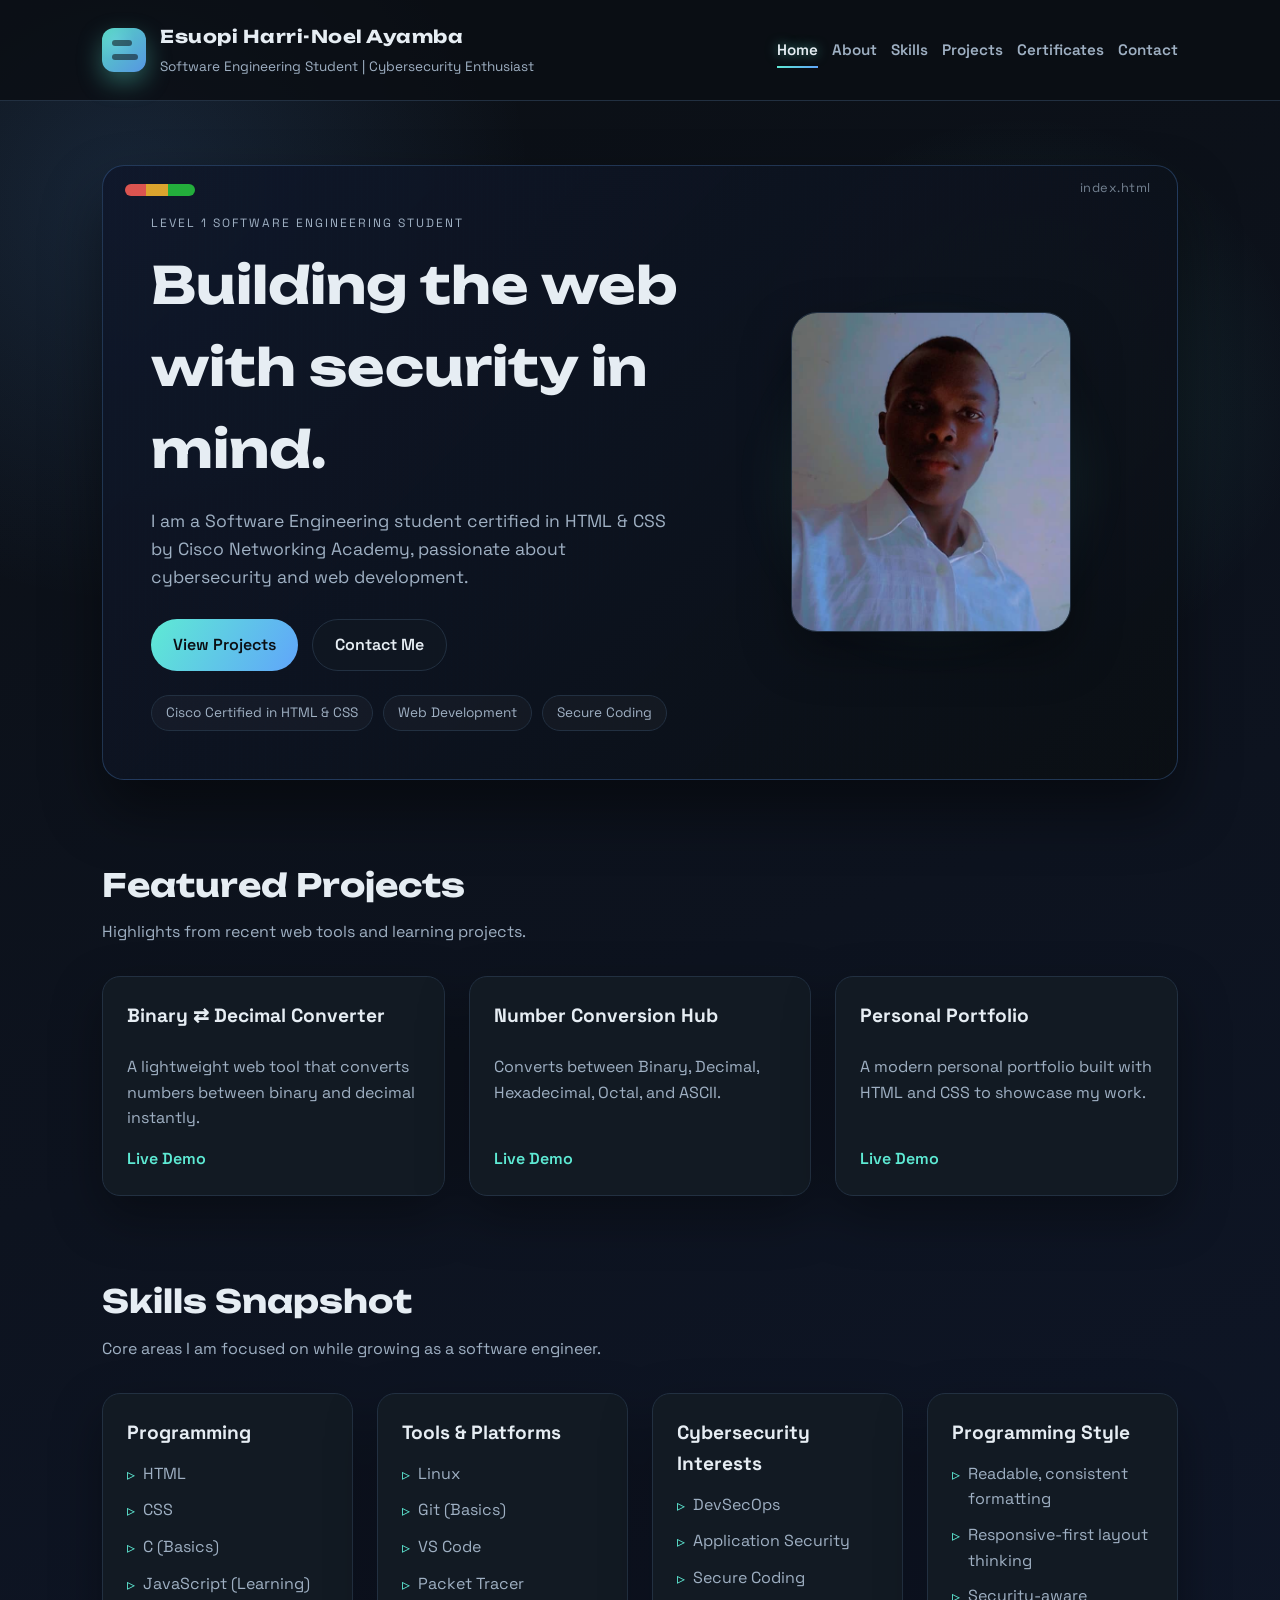
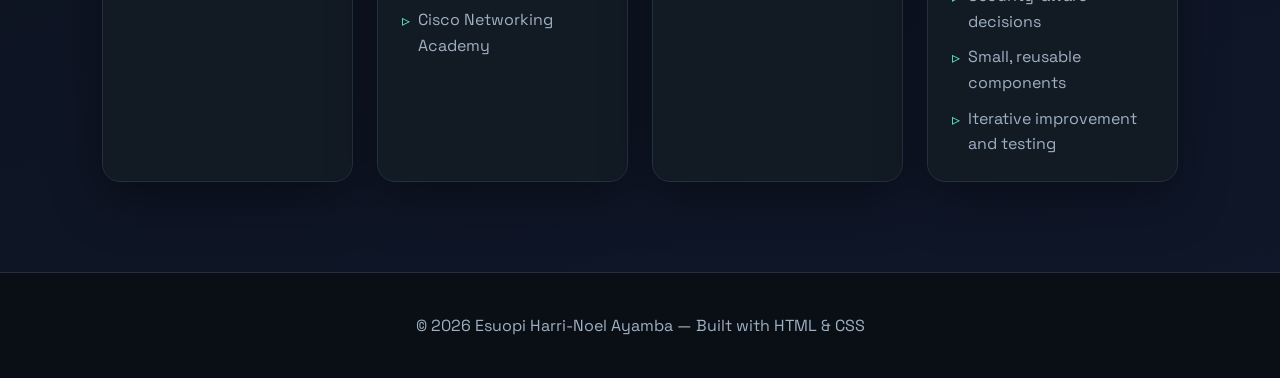
<file: index.html>
<!DOCTYPE html>
<html lang="en">
<head>
  <meta charset="UTF-8">
  <meta name="description" content="Personal portfolio showcasing my projects, skills, and certifications.">
  <meta property="og:title" content="Esuopi Harri-Noel Ayamba | Portfolio">
  <meta property="og:description" content="Software Engineering Student with interest in web development and cybersecurity">
  <meta name="viewport" content="width=device-width, initial-scale=1.0">
  <title>Esuopi Harri-Noel Ayamba | Software Engineering Student Portfolio</title>
  <link rel="preconnect" href="https://fonts.googleapis.com">
  <link rel="preconnect" href="https://fonts.gstatic.com" crossorigin>
  <link href="https://fonts.googleapis.com/css2?family=Space+Grotesk:wght@400;500;600;700&family=Unbounded:wght@500;700&display=swap" rel="stylesheet">
  <link rel="stylesheet" href="css-files/general.css">
  <link rel="stylesheet" href="css-files/index.css">
</head>
<body>
  <header class="header">
    <div class="logo">
      <div class="logo-mark" aria-hidden="true"></div>
      <div class="logo-text">
        <h1>Esuopi Harri-Noel Ayamba</h1>
        <p>Software Engineering Student | Cybersecurity Enthusiast</p>
      </div>
    </div>
    <nav>
      <a class="active" href="index.html">Home</a>
      <a href="about.html">About</a>
      <a href="skill.html">Skills</a>
      <a href="project.html">Projects</a>
      <a href="certificate.html">Certificates</a>
      <a href="contact.html">Contact</a>
    </nav>
  </header>

  <main class="page">
    <section class="hero fade-up hero-code">
      <div class="hero-text">
        <p class="eyebrow">Level 1 Software Engineering Student</p>
        <h1>Building the web with security in mind.</h1>
        <p class="lead">
          I am a Software Engineering student certified in HTML &amp; CSS by Cisco Networking
          Academy, passionate about cybersecurity and web development.
        </p>
        <div class="hero-actions">
          <a class="btn primary" href="project.html">View Projects</a>
          <a class="btn ghost" href="contact.html">Contact Me</a>
        </div>
        <div class="pill-row">
          <span class="pill">Cisco Certified in HTML &amp; CSS</span>
          <span class="pill">Web Development</span>
          <span class="pill">Secure Coding</span>
        </div>
      </div>
      <div class="hero-visual">
        <div class="hero-glow"></div>
        <img class="profile-picture" src="images/picture.jpg" alt="Esuopi Harri-Noel Ayamba">
      </div>
    </section>

    <section class="section">
      <div class="section-head fade-up">
        <h2>Featured Projects</h2>
        <p>Highlights from recent web tools and learning projects.</p>
      </div>
      <div class="grid project-grid">
        <article class="card project-card fade-up" style="--delay: 0.05s;">
          <h3>Binary ⇄ Decimal Converter</h3>
          <p>A lightweight web tool that converts numbers between binary and decimal instantly.</p>
          <a class="project-link" href="https://harri-ayamba.github.io/binary-decimal-converter/" target="_blank" rel="noopener">Live Demo</a>
        </article>
        <article class="card project-card fade-up" style="--delay: 0.1s;">
          <h3>Number Conversion Hub</h3>
          <p>Converts between Binary, Decimal, Hexadecimal, Octal, and ASCII.</p>
          <a class="project-link" href="https://harri-ayamba.github.io/Number-Conversion-Hub-/" target="_blank" rel="noopener">Live Demo</a>
        </article>
        <article class="card project-card fade-up" style="--delay: 0.15s;">
          <h3>Personal Portfolio</h3>
          <p>A modern personal portfolio built with HTML and CSS to showcase my work.</p>
          <a class="project-link" href="https://harri-ayamba.github.io/Portfolio/" target="_blank" rel="noopener">Live Demo</a>
        </article>
      </div>
    </section>

    <section class="section">
      <div class="section-head fade-up">
        <h2>Skills Snapshot</h2>
        <p>Core areas I am focused on while growing as a software engineer.</p>
      </div>
      <div class="grid skill-grid">
        <article class="card skill-card fade-up" style="--delay: 0.05s;">
          <h3>Programming</h3>
          <ul>
            <li>HTML</li>
            <li>CSS</li>
            <li>C (Basics)</li>
            <li>JavaScript (Learning)</li>
          </ul>
        </article>
        <article class="card skill-card fade-up" style="--delay: 0.1s;">
          <h3>Tools &amp; Platforms</h3>
          <ul>
            <li>Linux</li>
            <li>Git (Basics)</li>
            <li>VS Code</li>
            <li>Packet Tracer</li>
            <li>Cisco Networking Academy</li>
          </ul>
        </article>
        <article class="card skill-card fade-up" style="--delay: 0.15s;">
          <h3>Cybersecurity Interests</h3>
          <ul>
            <li>DevSecOps</li>
            <li>Application Security</li>
            <li>Secure Coding</li>
          </ul>
        </article>
        <article class="card skill-card fade-up" style="--delay: 0.2s;">
          <h3>Programming Style</h3>
          <ul class="list">
            <li>Readable, consistent formatting</li>
            <li>Responsive-first layout thinking</li>
            <li>Security-aware decisions</li>
            <li>Small, reusable components</li>
            <li>Iterative improvement and testing</li>
          </ul>
        </article>
      </div>
    </section>
  </main>

  <footer>
    &copy; 2026 Esuopi Harri-Noel Ayamba — Built with HTML &amp; CSS
  </footer>
  <script>
    const ready = () => document.body.classList.add("page-ready");
    if (document.readyState === "loading") {
      document.addEventListener("DOMContentLoaded", ready);
    } else {
      ready();
    }

    document.querySelectorAll("a[href]").forEach((link) => {
      const url = new URL(link.href, window.location.href);
      if (url.origin !== window.location.origin) return;
      if (url.pathname !== window.location.pathname && !link.hasAttribute("data-no-fade")) {
        link.addEventListener("click", (event) => {
          event.preventDefault();
          document.body.classList.add("page-fade-out");
          setTimeout(() => {
            window.location.href = link.href;
          }, 120);
        });
      }
    });
  </script>
</body>
</html>
</file>
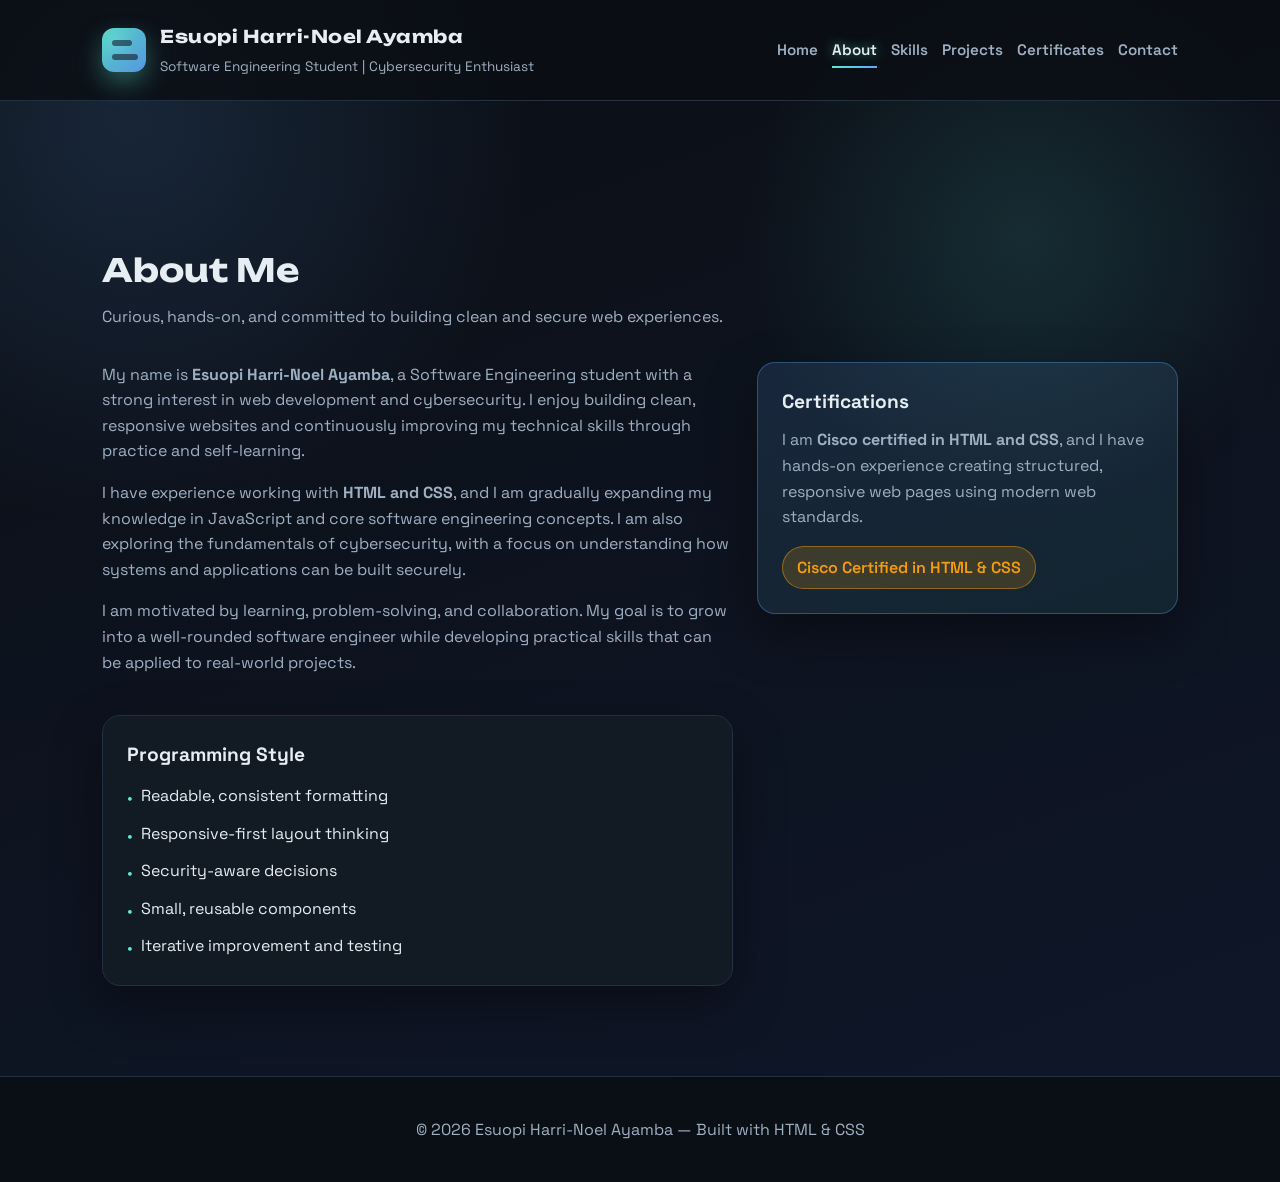
<file: about.html>
<!DOCTYPE html>
<html lang="en">
<head>
  <meta charset="UTF-8">
  <meta name="description" content="Personal portfolio showcasing my projects, skills, and certifications.">
  <meta property="og:title" content="Esuopi Harri-Noel Ayamba | Portfolio">
  <meta property="og:description" content="Software Engineering Student with interest in web development and cybersecurity">
  <meta name="viewport" content="width=device-width, initial-scale=1.0">
  <title>Esuopi Harri-Noel Ayamba | About</title>
  <link rel="preconnect" href="https://fonts.googleapis.com">
  <link rel="preconnect" href="https://fonts.gstatic.com" crossorigin>
  <link href="https://fonts.googleapis.com/css2?family=Space+Grotesk:wght@400;500;600;700&family=Unbounded:wght@500;700&display=swap" rel="stylesheet">
  <link rel="stylesheet" href="css-files/general.css">
  <link rel="stylesheet" href="css-files/about.css">
</head>
<body>
  <header class="header">
    <div class="logo">
      <div class="logo-mark" aria-hidden="true"></div>
      <div class="logo-text">
        <h1>Esuopi Harri-Noel Ayamba</h1>
        <p>Software Engineering Student | Cybersecurity Enthusiast</p>
      </div>
    </div>
    <nav>
      <a href="index.html">Home</a>
      <a class="active" href="about.html">About</a>
      <a href="skill.html">Skills</a>
      <a href="project.html">Projects</a>
      <a href="certificate.html">Certificates</a>
      <a href="contact.html">Contact</a>
    </nav>
  </header>

  <main class="page">
    <section class="section">
      <div class="section-head fade-up">
        <h2>About Me</h2>
        <p>Curious, hands-on, and committed to building clean and secure web experiences.</p>
      </div>
      <div class="about-grid">
        <div class="about-copy fade-up" style="--delay: 0.05s;">
          <p>
            My name is <strong>Esuopi Harri-Noel Ayamba</strong>, a Software Engineering student
            with a strong interest in web development and cybersecurity. I enjoy building clean,
            responsive websites and continuously improving my technical skills through practice
            and self-learning.
          </p>
          <p>
            I have experience working with <strong>HTML and CSS</strong>, and I am gradually
            expanding my knowledge in JavaScript and core software engineering concepts. I am also
            exploring the fundamentals of cybersecurity, with a focus on understanding how systems
            and applications can be built securely.
          </p>
          <p>
            I am motivated by learning, problem-solving, and collaboration. My goal is to grow into
            a well-rounded software engineer while developing practical skills that can be applied
            to real-world projects.
          </p>
        </div>
        <div class="card about-card fade-up" style="--delay: 0.1s;">
          <h3>Certifications</h3>
          <p>
            I am <strong>Cisco certified in HTML and CSS</strong>, and I have hands-on experience
            creating structured, responsive web pages using modern web standards.
          </p>
          <div class="cert-badge">Cisco Certified in HTML &amp; CSS</div>
        </div>
        <div class="card fade-up" style="--delay: 0.15s;">
          <h3>Programming Style</h3>
          <ul class="list">
            <li>Readable, consistent formatting</li>
            <li>Responsive-first layout thinking</li>
            <li>Security-aware decisions</li>
            <li>Small, reusable components</li>
            <li>Iterative improvement and testing</li>
          </ul>
        </div>
      </div>
    </section>
  </main>

  <footer>
    &copy; 2026 Esuopi Harri-Noel Ayamba — Built with HTML &amp; CSS
  </footer>
  <script>
    const ready = () => document.body.classList.add("page-ready");
    if (document.readyState === "loading") {
      document.addEventListener("DOMContentLoaded", ready);
    } else {
      ready();
    }

    document.querySelectorAll("a[href]").forEach((link) => {
      const url = new URL(link.href, window.location.href);
      if (url.origin !== window.location.origin) return;
      if (url.pathname !== window.location.pathname && !link.hasAttribute("data-no-fade")) {
        link.addEventListener("click", (event) => {
          event.preventDefault();
          document.body.classList.add("page-fade-out");
          setTimeout(() => {
            window.location.href = link.href;
          }, 120);
        });
      }
    });
  </script>
</body>
</html>
</file>
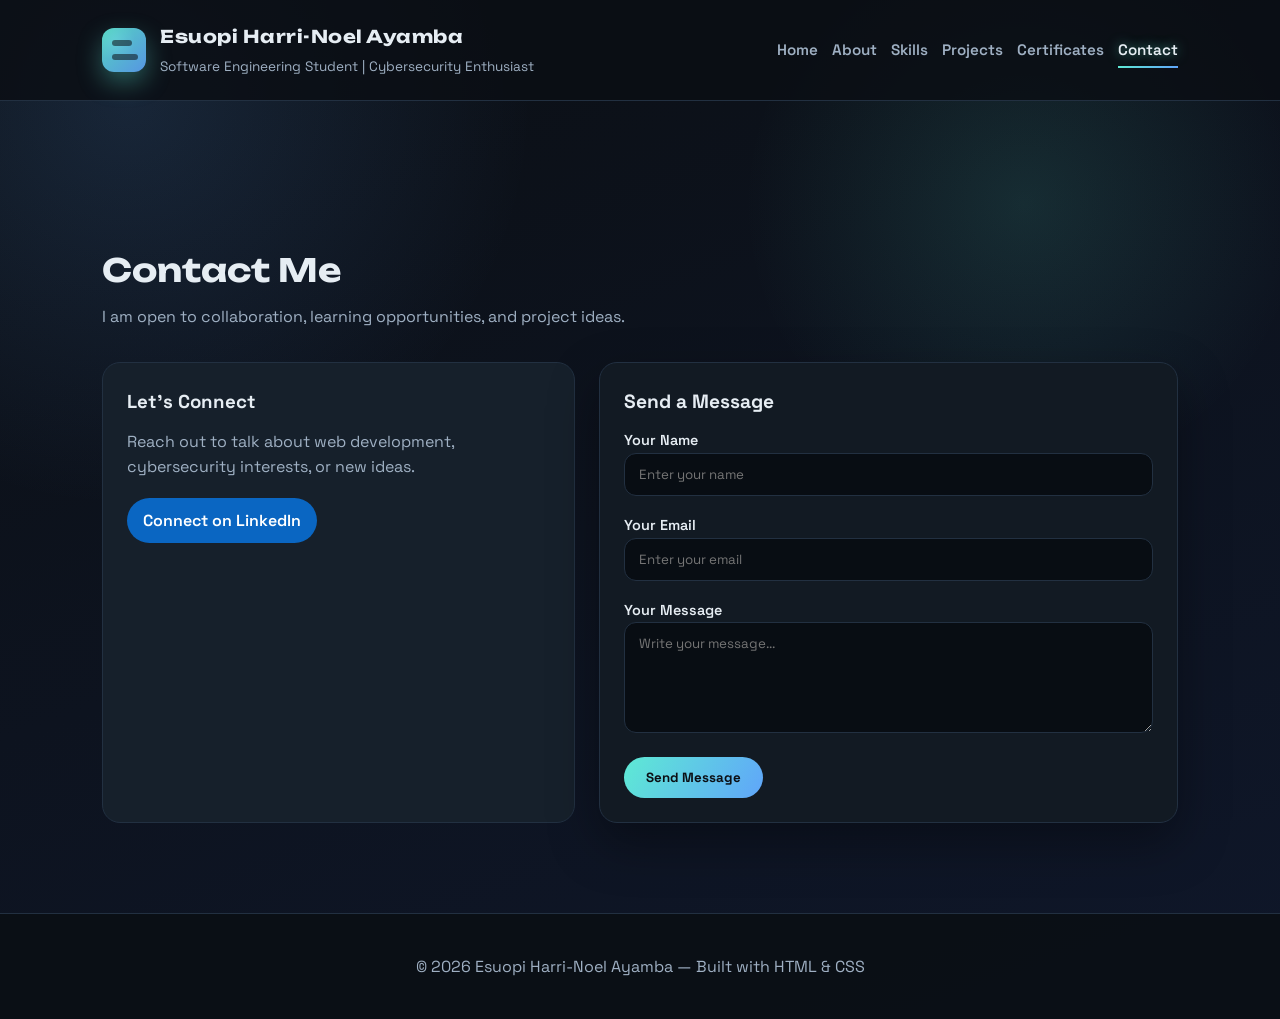
<file: contact.html>
<!DOCTYPE html>
<html lang="en">
<head>
  <meta charset="UTF-8">
  <meta name="description" content="Personal portfolio showcasing my projects, skills, and certifications.">
  <meta property="og:title" content="Esuopi Harri-Noel Ayamba | Portfolio">
  <meta property="og:description" content="Software Engineering Student with interest in web development and cybersecurity">
  <meta name="viewport" content="width=device-width, initial-scale=1.0">
  <title>Esuopi Harri-Noel Ayamba | Contact</title>
  <link rel="preconnect" href="https://fonts.googleapis.com">
  <link rel="preconnect" href="https://fonts.gstatic.com" crossorigin>
  <link href="https://fonts.googleapis.com/css2?family=Space+Grotesk:wght@400;500;600;700&family=Unbounded:wght@500;700&display=swap" rel="stylesheet">
  <link rel="stylesheet" href="css-files/general.css">
  <link rel="stylesheet" href="css-files/contact.css">
</head>
<body>
  <header class="header">
    <div class="logo">
      <div class="logo-mark" aria-hidden="true"></div>
      <div class="logo-text">
        <h1>Esuopi Harri-Noel Ayamba</h1>
        <p>Software Engineering Student | Cybersecurity Enthusiast</p>
      </div>
    </div>
    <nav>
      <a href="index.html">Home</a>
      <a href="about.html">About</a>
      <a href="skill.html">Skills</a>
      <a href="project.html">Projects</a>
      <a href="certificate.html">Certificates</a>
      <a class="active" href="contact.html">Contact</a>
    </nav>
  </header>

  <main class="page">
    <section class="section">
      <div class="section-head fade-up">
        <h2>Contact Me</h2>
        <p>I am open to collaboration, learning opportunities, and project ideas.</p>
      </div>
      <div class="contact-grid">
        <article class="contact-card fade-up" style="--delay: 0.05s;">
          <h3>Let’s Connect</h3>
          <p>Reach out to talk about web development, cybersecurity interests, or new ideas.</p>
          <a class="linkedin-link" href="http://www.linkedin.com/in/esuopi-harri-noel-ayamba-aa5b0139a" target="_blank" rel="noopener noreferrer">Connect on LinkedIn</a>
        </article>
        <article class="card fade-up" style="--delay: 0.1s;">
          <h3>Send a Message</h3>
          <form class="contact-form">
            <div>
              <label for="name">Your Name</label>
              <input type="text" id="name" placeholder="Enter your name" required>
            </div>
            <div>
              <label for="email">Your Email</label>
              <input type="email" id="email" placeholder="Enter your email" required>
            </div>
            <div>
              <label for="message">Your Message</label>
              <textarea id="message" rows="5" placeholder="Write your message..." required></textarea>
            </div>
            <button type="submit">Send Message</button>
          </form>
        </article>
      </div>
    </section>
  </main>

  <footer>
    &copy; 2026 Esuopi Harri-Noel Ayamba — Built with HTML &amp; CSS
  </footer>
  <script>
    const ready = () => document.body.classList.add("page-ready");
    if (document.readyState === "loading") {
      document.addEventListener("DOMContentLoaded", ready);
    } else {
      ready();
    }

    document.querySelectorAll("a[href]").forEach((link) => {
      const url = new URL(link.href, window.location.href);
      if (url.origin !== window.location.origin) return;
      if (url.pathname !== window.location.pathname && !link.hasAttribute("data-no-fade")) {
        link.addEventListener("click", (event) => {
          event.preventDefault();
          document.body.classList.add("page-fade-out");
          setTimeout(() => {
            window.location.href = link.href;
          }, 120);
        });
      }
    });
  </script>
</body>
</html>
</file>
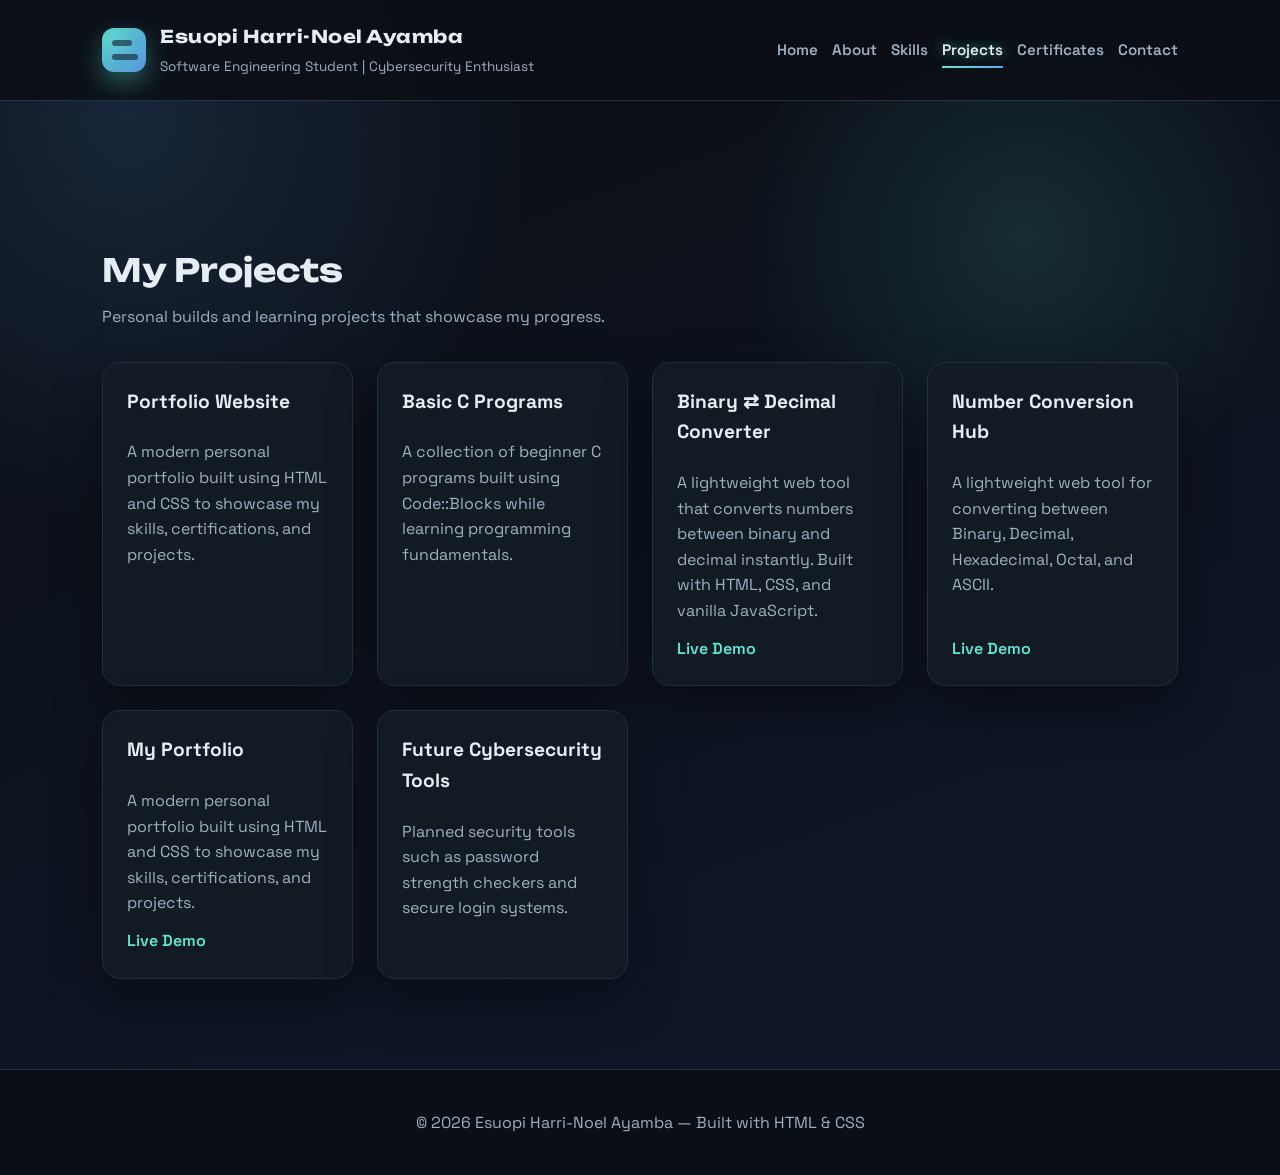
<file: project.html>
<!DOCTYPE html>
<html lang="en">
<head>
  <meta charset="UTF-8">
  <meta name="description" content="Personal portfolio showcasing my projects, skills, and certifications.">
  <meta property="og:title" content="Esuopi Harri-Noel Ayamba | Portfolio">
  <meta property="og:description" content="Software Engineering Student with interest in web development and cybersecurity">
  <meta name="viewport" content="width=device-width, initial-scale=1.0">
  <title>Esuopi Harri-Noel Ayamba | Projects</title>
  <link rel="preconnect" href="https://fonts.googleapis.com">
  <link rel="preconnect" href="https://fonts.gstatic.com" crossorigin>
  <link href="https://fonts.googleapis.com/css2?family=Space+Grotesk:wght@400;500;600;700&family=Unbounded:wght@500;700&display=swap" rel="stylesheet">
  <link rel="stylesheet" href="css-files/general.css">
  <link rel="stylesheet" href="css-files/project.css">
</head>
<body>
  <header class="header">
    <div class="logo">
      <div class="logo-mark" aria-hidden="true"></div>
      <div class="logo-text">
        <h1>Esuopi Harri-Noel Ayamba</h1>
        <p>Software Engineering Student | Cybersecurity Enthusiast</p>
      </div>
    </div>
    <nav>
      <a href="index.html">Home</a>
      <a href="about.html">About</a>
      <a href="skill.html">Skills</a>
      <a class="active" href="project.html">Projects</a>
      <a href="certificate.html">Certificates</a>
      <a href="contact.html">Contact</a>
    </nav>
  </header>

  <main class="page">
    <section class="section">
      <div class="section-head fade-up">
        <h2>My Projects</h2>
        <p>Personal builds and learning projects that showcase my progress.</p>
      </div>
      <div class="grid project-grid">
        <article class="card project-card fade-up" style="--delay: 0.05s;">
          <h3>Portfolio Website</h3>
          <p>A modern personal portfolio built using HTML and CSS to showcase my skills, certifications, and projects.</p>
        </article>
        <article class="card project-card fade-up" style="--delay: 0.08s;">
          <h3>Basic C Programs</h3>
          <p>A collection of beginner C programs built using Code::Blocks while learning programming fundamentals.</p>
        </article>
        <article class="card project-card fade-up" style="--delay: 0.11s;">
          <h3>Binary ⇄ Decimal Converter</h3>
          <p>A lightweight web tool that converts numbers between binary and decimal instantly. Built with HTML, CSS, and vanilla JavaScript.</p>
          <a class="project-link" href="https://harri-ayamba.github.io/binary-decimal-converter/" target="_blank" rel="noopener">Live Demo</a>
        </article>
        <article class="card project-card fade-up" style="--delay: 0.14s;">
          <h3>Number Conversion Hub</h3>
          <p>A lightweight web tool for converting between Binary, Decimal, Hexadecimal, Octal, and ASCII.</p>
          <a class="project-link" href="https://harri-ayamba.github.io/Number-Conversion-Hub-/" target="_blank" rel="noopener">Live Demo</a>
        </article>
        <article class="card project-card fade-up" style="--delay: 0.17s;">
          <h3>My Portfolio</h3>
          <p>A modern personal portfolio built using HTML and CSS to showcase my skills, certifications, and projects.</p>
          <a class="project-link" href="https://harri-ayamba.github.io/Portfolio/" target="_blank" rel="noopener">Live Demo</a>
        </article>
        <article class="card project-card fade-up" style="--delay: 0.2s;">
          <h3>Future Cybersecurity Tools</h3>
          <p>Planned security tools such as password strength checkers and secure login systems.</p>
        </article>
      </div>
    </section>
  </main>

  <footer>
    &copy; 2026 Esuopi Harri-Noel Ayamba — Built with HTML &amp; CSS
  </footer>
  <script>
    const ready = () => document.body.classList.add("page-ready");
    if (document.readyState === "loading") {
      document.addEventListener("DOMContentLoaded", ready);
    } else {
      ready();
    }

    document.querySelectorAll("a[href]").forEach((link) => {
      const url = new URL(link.href, window.location.href);
      if (url.origin !== window.location.origin) return;
      if (url.pathname !== window.location.pathname && !link.hasAttribute("data-no-fade")) {
        link.addEventListener("click", (event) => {
          event.preventDefault();
          document.body.classList.add("page-fade-out");
          setTimeout(() => {
            window.location.href = link.href;
          }, 120);
        });
      }
    });
  </script>
</body>
</html>
</file>
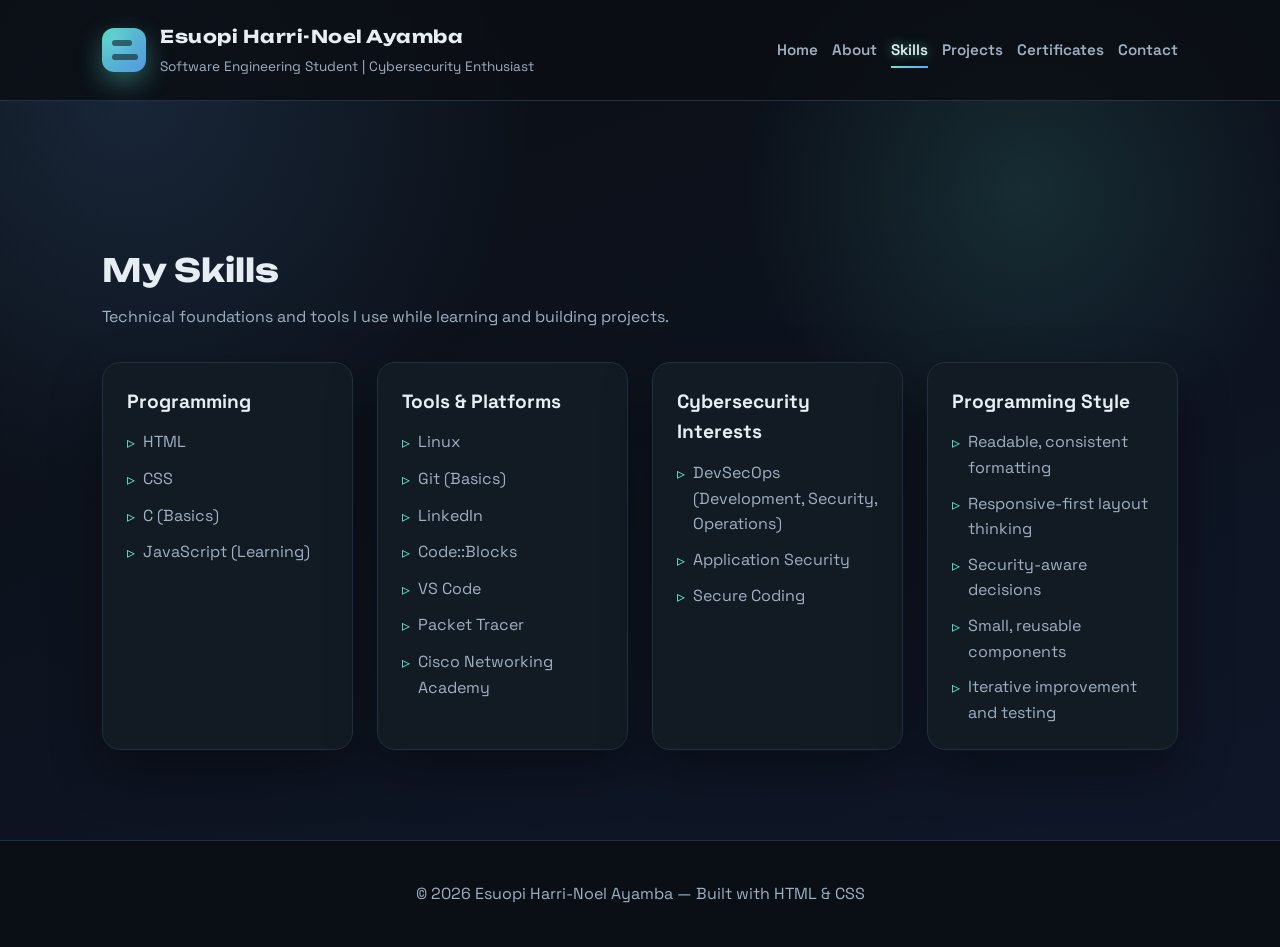
<file: skill.html>
<!DOCTYPE html>
<html lang="en">
<head>
  <meta charset="UTF-8">
  <meta name="description" content="Personal portfolio showcasing my projects, skills, and certifications.">
  <meta property="og:title" content="Esuopi Harri-Noel Ayamba | Portfolio">
  <meta property="og:description" content="Software Engineering Student with interest in web development and cybersecurity">
  <meta name="viewport" content="width=device-width, initial-scale=1.0">
  <title>Esuopi Harri-Noel Ayamba | Skills</title>
  <link rel="preconnect" href="https://fonts.googleapis.com">
  <link rel="preconnect" href="https://fonts.gstatic.com" crossorigin>
  <link href="https://fonts.googleapis.com/css2?family=Space+Grotesk:wght@400;500;600;700&family=Unbounded:wght@500;700&display=swap" rel="stylesheet">
  <link rel="stylesheet" href="css-files/general.css">
  <link rel="stylesheet" href="css-files/skill.css">
</head>
<body>
  <header class="header">
    <div class="logo">
      <div class="logo-mark" aria-hidden="true"></div>
      <div class="logo-text">
        <h1>Esuopi Harri-Noel Ayamba</h1>
        <p>Software Engineering Student | Cybersecurity Enthusiast</p>
      </div>
    </div>
    <nav>
      <a href="index.html">Home</a>
      <a href="about.html">About</a>
      <a class="active" href="skill.html">Skills</a>
      <a href="project.html">Projects</a>
      <a href="certificate.html">Certificates</a>
      <a href="contact.html">Contact</a>
    </nav>
  </header>

  <main class="page">
    <section class="section">
      <div class="section-head fade-up">
        <h2>My Skills</h2>
        <p>Technical foundations and tools I use while learning and building projects.</p>
      </div>
      <div class="grid skill-grid">
        <article class="card skill-card fade-up" style="--delay: 0.05s;">
          <h3>Programming</h3>
          <ul>
            <li>HTML</li>
            <li>CSS</li>
            <li>C (Basics)</li>
            <li>JavaScript (Learning)</li>
          </ul>
        </article>
        <article class="card skill-card fade-up" style="--delay: 0.1s;">
          <h3>Tools &amp; Platforms</h3>
          <ul>
            <li>Linux</li>
            <li>Git (Basics)</li>
            <li>LinkedIn</li>
            <li>Code::Blocks</li>
            <li>VS Code</li>
            <li>Packet Tracer</li>
            <li>Cisco Networking Academy</li>
          </ul>
        </article>
        <article class="card skill-card fade-up" style="--delay: 0.15s;">
          <h3>Cybersecurity Interests</h3>
          <ul>
            <li>DevSecOps (Development, Security, Operations)</li>
            <li>Application Security</li>
            <li>Secure Coding</li>
          </ul>
        </article>
        <article class="card skill-card fade-up" style="--delay: 0.2s;">
          <h3>Programming Style</h3>
          <ul class="list">
            <li>Readable, consistent formatting</li>
            <li>Responsive-first layout thinking</li>
            <li>Security-aware decisions</li>
            <li>Small, reusable components</li>
            <li>Iterative improvement and testing</li>
          </ul>
        </article>
      </div>
    </section>
  </main>

  <footer>
    &copy; 2026 Esuopi Harri-Noel Ayamba — Built with HTML &amp; CSS
  </footer>
  <script>
    const ready = () => document.body.classList.add("page-ready");
    if (document.readyState === "loading") {
      document.addEventListener("DOMContentLoaded", ready);
    } else {
      ready();
    }

    document.querySelectorAll("a[href]").forEach((link) => {
      const url = new URL(link.href, window.location.href);
      if (url.origin !== window.location.origin) return;
      if (url.pathname !== window.location.pathname && !link.hasAttribute("data-no-fade")) {
        link.addEventListener("click", (event) => {
          event.preventDefault();
          document.body.classList.add("page-fade-out");
          setTimeout(() => {
            window.location.href = link.href;
          }, 120);
        });
      }
    });
  </script>
</body>
</html>
</file>
<file: css-files/general.css>
:root {
  --bg: #0b0f14;
  --bg-2: #0f172a;
  --surface: #121a23;
  --surface-2: #16202b;
  --text: #e6edf3;
  --muted: #9fb0c3;
  --accent: #5eead4;
  --accent-2: #60a5fa;
  --gold: #f59e0b;
  --border: #223041;
  --shadow: 0 20px 50px rgba(0, 0, 0, 0.35);
  --radius: 18px;
}

* {
  margin: 0;
  padding: 0;
  box-sizing: border-box;
}

body {
  font-family: "Space Grotesk", "Sora", "Segoe UI", sans-serif;
  background:
    radial-gradient(900px circle at 10% 10%, rgba(96, 165, 250, 0.15), transparent 45%),
    radial-gradient(700px circle at 80% 20%, rgba(94, 234, 212, 0.12), transparent 40%),
    linear-gradient(160deg, var(--bg), var(--bg-2));
  color: var(--text);
  line-height: 1.6;
  opacity: 0;
  transform: translateY(10px);
  transition: opacity 0.2s ease, transform 0.2s ease;
  will-change: opacity, transform;
}

body.page-ready {
  opacity: 1;
  transform: translateY(0);
}

body.page-fade-out {
  opacity: 0;
  transform: translateY(8px);
}

a {
  color: inherit;
}

img {
  max-width: 100%;
  display: block;
}

.header {
  position: sticky;
  top: 0;
  z-index: 200;
  display: flex;
  align-items: center;
  justify-content: space-between;
  gap: 24px;
  padding: 22px 8vw;
  background: rgba(11, 15, 20, 0.85);
  backdrop-filter: blur(12px);
  border-bottom: 1px solid var(--border);
}

.logo {
  display: flex;
  align-items: center;
  gap: 14px;
}

.logo-mark {
  width: 44px;
  height: 44px;
  border-radius: 12px;
  background:
    linear-gradient(135deg, rgba(94, 234, 212, 0.9), rgba(96, 165, 250, 0.9)),
    radial-gradient(circle at 30% 30%, rgba(255, 255, 255, 0.5), transparent 45%);
  box-shadow: 0 10px 24px rgba(94, 234, 212, 0.35);
  position: relative;
  overflow: hidden;
}

.logo-mark::before,
.logo-mark::after {
  content: "";
  position: absolute;
  background: rgba(11, 15, 20, 0.55);
  border-radius: 8px;
}

.logo-mark::before {
  width: 20px;
  height: 6px;
  top: 12px;
  left: 10px;
}

.logo-mark::after {
  width: 26px;
  height: 6px;
  bottom: 12px;
  right: 8px;
}

.logo-text h1 {
  margin: 0;
}

.logo h1 {
  font-family: "Unbounded", "Space Grotesk", sans-serif;
  font-size: 1.1rem;
  letter-spacing: 0.5px;
}

.logo p {
  margin-top: 6px;
  font-size: 0.85rem;
  color: var(--muted);
}

nav {
  display: flex;
  flex-wrap: wrap;
  gap: 14px;
}

nav a {
  text-decoration: none;
  font-weight: 600;
  font-size: 0.95rem;
  color: var(--muted);
  position: relative;
  transition: color 0.2s ease;
}

nav a.active {
  color: var(--text);
  text-shadow: 0 0 12px rgba(94, 234, 212, 0.6);
  animation: navGlow 1.6s ease-in-out infinite alternate;
}

nav a.active::after {
  width: 100%;
}

@keyframes navGlow {
  0% {
    text-shadow: 0 0 6px rgba(94, 234, 212, 0.4);
  }
  100% {
    text-shadow: 0 0 14px rgba(96, 165, 250, 0.8);
  }
}

nav a::after {
  content: "";
  position: absolute;
  left: 0;
  bottom: -6px;
  width: 0;
  height: 2px;
  background: linear-gradient(120deg, var(--accent), var(--accent-2));
  transition: width 0.2s ease;
}

nav a:hover {
  color: var(--text);
}

nav a:hover::after {
  width: 100%;
}

.page {
  padding: 64px 8vw 90px;
}

.hero {
  display: grid;
  grid-template-columns: 1.15fr 0.85fr;
  gap: 48px;
  align-items: center;
}

.eyebrow {
  text-transform: uppercase;
  letter-spacing: 2px;
  font-size: 0.75rem;
  color: var(--muted);
}

.hero h1 {
  font-family: "Unbounded", "Space Grotesk", sans-serif;
  font-size: clamp(2.6rem, 4vw, 4.3rem);
  margin: 12px 0 16px;
}

.lead {
  font-size: 1.1rem;
  color: var(--muted);
}

.hero-actions {
  display: flex;
  flex-wrap: wrap;
  gap: 14px;
  margin-top: 28px;
}

.btn {
  display: inline-flex;
  align-items: center;
  gap: 8px;
  padding: 12px 22px;
  border-radius: 999px;
  border: 1px solid var(--border);
  text-decoration: none;
  font-weight: 600;
  transition: transform 0.2s ease, box-shadow 0.2s ease, background 0.2s ease;
}

.btn.primary {
  background: linear-gradient(120deg, var(--accent), var(--accent-2));
  color: #0b0f14;
  border: none;
}

.btn.ghost {
  background: rgba(18, 26, 35, 0.6);
  color: var(--text);
}

.btn:hover {
  transform: translateY(-2px);
  box-shadow: 0 18px 40px rgba(0, 0, 0, 0.35);
}

.pill-row {
  display: flex;
  flex-wrap: wrap;
  gap: 10px;
  margin-top: 24px;
}

.pill {
  padding: 6px 14px;
  border-radius: 999px;
  border: 1px solid var(--border);
  color: var(--muted);
  font-size: 0.85rem;
  background: rgba(255, 255, 255, 0.03);
}

.hero-visual {
  position: relative;
  display: flex;
  justify-content: center;
}

.profile-picture {
  width: 280px;
  height: 320px;
  object-fit: cover;
  border-radius: 26px;
  border: 1px solid var(--border);
  box-shadow: var(--shadow);
  animation: float 7s ease-in-out infinite;
}

.hero-glow {
  position: absolute;
  width: 340px;
  height: 340px;
  border-radius: 50%;
  background: radial-gradient(circle, rgba(94, 234, 212, 0.3), transparent 70%);
  filter: blur(20px);
  z-index: -1;
}

.section {
  margin-top: 80px;
}

.section-head h2 {
  font-family: "Unbounded", "Space Grotesk", sans-serif;
  font-size: 2rem;
}

.section-head p {
  color: var(--muted);
  margin-top: 8px;
  max-width: 700px;
}

.grid {
  display: grid;
  gap: 24px;
  margin-top: 32px;
}

.card {
  background: var(--surface);
  border: 1px solid var(--border);
  border-radius: var(--radius);
  padding: 24px;
  box-shadow: var(--shadow);
  transition: transform 0.2s ease, border 0.2s ease, box-shadow 0.2s ease;
}

.card:hover {
  transform: translateY(-6px);
  border-color: rgba(94, 234, 212, 0.5);
  box-shadow: 0 22px 50px rgba(0, 0, 0, 0.45);
}

.card h3 {
  margin-bottom: 10px;
  font-size: 1.2rem;
}

.card p {
  color: var(--muted);
}

.list {
  list-style: none;
  display: grid;
  gap: 10px;
  margin-top: 12px;
}

.list li {
  display: flex;
  gap: 8px;
  align-items: flex-start;
}

.list li::before {
  content: "•";
  color: var(--accent);
  margin-top: 2px;
}

input,
textarea,
button {
  font-family: inherit;
}

footer {
  padding: 40px 8vw;
  text-align: center;
  color: var(--muted);
  border-top: 1px solid var(--border);
  background: rgba(11, 15, 20, 0.9);
}

.fade-up {
  animation: fadeUp 0.9s ease both;
  animation-delay: var(--delay, 0s);
}

@keyframes fadeUp {
  0% {
    opacity: 0;
    transform: translateY(18px);
  }
  100% {
    opacity: 1;
    transform: translateY(0);
  }
}

@keyframes float {
  0% {
    transform: translateY(0);
  }
  50% {
    transform: translateY(-12px);
  }
  100% {
    transform: translateY(0);
  }
}

@media (max-width: 1000px) {
  .hero {
    grid-template-columns: 1fr;
  }

  .hero-visual {
    order: -1;
  }
}

@media (max-width: 720px) {
  .header {
    flex-direction: column;
    align-items: flex-start;
  }

  .page {
    padding: 52px 6vw 70px;
  }

  nav {
    gap: 10px;
  }

  .hero-actions {
    flex-direction: column;
    align-items: flex-start;
  }
}

@media (prefers-reduced-motion: reduce) {
  * {
    animation: none !important;
    transition: none !important;
  }
}
</file>
<file: css-files/index.css>
.project-grid {
  grid-template-columns: repeat(auto-fit, minmax(240px, 1fr));
}

.project-card {
  display: flex;
  flex-direction: column;
  gap: 12px;
  min-height: 220px;
}

.skill-grid {
  grid-template-columns: repeat(auto-fit, minmax(220px, 1fr));
}

.skill-card ul {
  list-style: none;
  display: grid;
  gap: 10px;
  margin-top: 12px;
}

.skill-card li {
  display: flex;
  gap: 8px;
  align-items: flex-start;
  color: var(--muted);
}

.skill-card li::before {
  content: "▹";
  color: var(--accent);
  margin-top: 1px;
}

.project-link {
  margin-top: auto;
  color: var(--accent);
  text-decoration: none;
  font-weight: 600;
}

.project-link:hover {
  text-decoration: underline;
}

.hero-code {
  position: relative;
  border: 1px solid rgba(96, 165, 250, 0.25);
  border-radius: 22px;
  padding: 48px;
  background:
    linear-gradient(135deg, rgba(15, 23, 42, 0.9), rgba(11, 15, 20, 0.95)),
    repeating-linear-gradient(
      90deg,
      rgba(96, 165, 250, 0.04) 0px,
      rgba(96, 165, 250, 0.04) 1px,
      transparent 1px,
      transparent 6px
    );
  box-shadow: 0 30px 60px rgba(0, 0, 0, 0.45);
  overflow: hidden;
}

.hero-code::before {
  content: "";
  position: absolute;
  top: 18px;
  left: 22px;
  width: 70px;
  height: 12px;
  border-radius: 999px;
  background: linear-gradient(
    90deg,
    #ff5f56 0%,
    #ff5f56 30%,
    #ffbd2e 30%,
    #ffbd2e 62%,
    #27c93f 62%,
    #27c93f 100%
  );
  opacity: 0.85;
}

.hero-code::after {
  content: "index.html";
  position: absolute;
  top: 12px;
  right: 26px;
  font-size: 0.8rem;
  color: rgba(159, 176, 195, 0.7);
  letter-spacing: 0.5px;
}

.hero-code .hero-text {
  position: relative;
  z-index: 1;
}

.hero-code .hero-visual {
  position: relative;
  z-index: 1;
}

@media (max-width: 900px) {
  .hero-code {
    padding: 36px 28px;
  }
}

@media (max-width: 720px) {
  .hero-code {
    padding: 32px 22px;
  }
}
</file>
<file: css-files/about.css>
.about-grid {
  display: grid;
  grid-template-columns: 1.2fr 0.8fr;
  gap: 24px;
  margin-top: 32px;
  align-items: start;
}

.about-copy p {
  margin-bottom: 16px;
  color: var(--muted);
}

.about-card {
  background: linear-gradient(160deg, rgba(96, 165, 250, 0.14), rgba(94, 234, 212, 0.08));
  border: 1px solid rgba(96, 165, 250, 0.35);
}

.cert-badge {
  display: inline-flex;
  align-items: center;
  gap: 8px;
  padding: 8px 14px;
  border-radius: 999px;
  background: rgba(245, 158, 11, 0.18);
  color: var(--gold);
  border: 1px solid rgba(245, 158, 11, 0.45);
  font-weight: 600;
  margin-top: 16px;
}

@media (max-width: 900px) {
  .about-grid {
    grid-template-columns: 1fr;
  }
}
</file>
<file: css-files/contact.css>
.contact-grid {
  display: grid;
  grid-template-columns: 0.9fr 1.1fr;
  gap: 24px;
  margin-top: 32px;
}

.contact-card {
  background: var(--surface-2);
  border: 1px solid var(--border);
  border-radius: var(--radius);
  padding: 24px;
}

.contact-card p {
  color: var(--muted);
  margin-top: 12px;
}

.linkedin-link {
  display: inline-flex;
  align-items: center;
  gap: 8px;
  margin-top: 18px;
  padding: 10px 16px;
  background: #0a66c2;
  color: #fff;
  text-decoration: none;
  border-radius: 999px;
  font-weight: 600;
  transition: transform 0.2s ease, box-shadow 0.2s ease;
}

.linkedin-link:hover {
  transform: translateY(-2px);
  box-shadow: 0 12px 28px rgba(10, 102, 194, 0.35);
}

.contact-form {
  display: grid;
  gap: 16px;
}

.contact-form label {
  font-weight: 600;
  font-size: 0.9rem;
}

.contact-form input,
.contact-form textarea {
  width: 100%;
  padding: 12px 14px;
  border-radius: 12px;
  border: 1px solid var(--border);
  background: rgba(7, 12, 18, 0.9);
  color: var(--text);
}

.contact-form button {
  justify-self: start;
  padding: 12px 22px;
  border-radius: 999px;
  border: none;
  background: linear-gradient(120deg, var(--accent), var(--accent-2));
  color: #0b0f14;
  font-weight: 700;
  cursor: pointer;
  transition: transform 0.2s ease, box-shadow 0.2s ease;
}

.contact-form button:hover {
  transform: translateY(-2px);
  box-shadow: 0 16px 34px rgba(0, 0, 0, 0.35);
}

@media (max-width: 900px) {
  .contact-grid {
    grid-template-columns: 1fr;
  }
}
</file>
<file: css-files/project.css>
.project-grid {
  grid-template-columns: repeat(auto-fit, minmax(240px, 1fr));
}

.project-card {
  display: flex;
  flex-direction: column;
  gap: 12px;
  min-height: 220px;
}

.project-link {
  margin-top: auto;
  color: var(--accent);
  text-decoration: none;
  font-weight: 600;
}

.project-link:hover {
  text-decoration: underline;
}
</file>
<file: css-files/skill.css>
.skill-grid {
  grid-template-columns: repeat(auto-fit, minmax(220px, 1fr));
}

.skill-card ul {
  list-style: none;
  display: grid;
  gap: 10px;
  margin-top: 12px;
}

.skill-card li {
  display: flex;
  gap: 8px;
  align-items: flex-start;
  color: var(--muted);
}

.skill-card li::before {
  content: "▹";
  color: var(--accent);
  margin-top: 1px;
}
</file>
